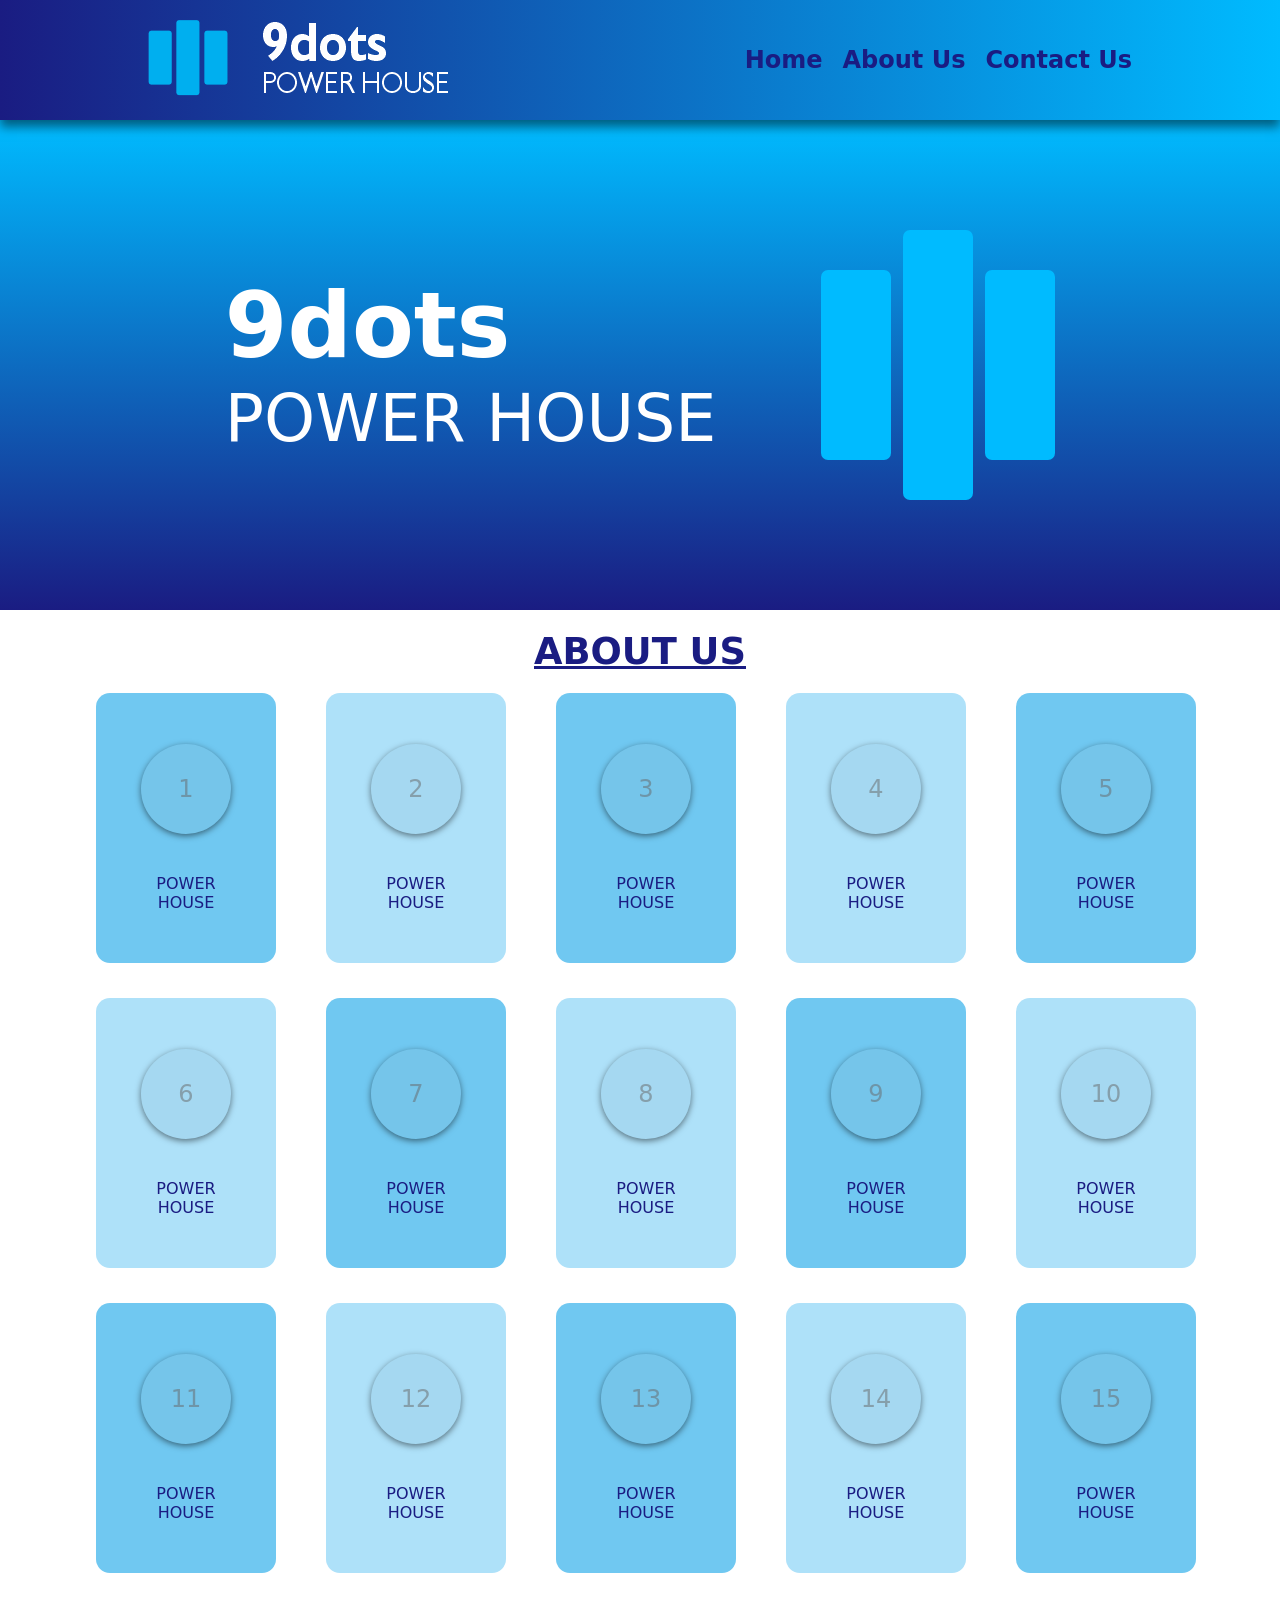
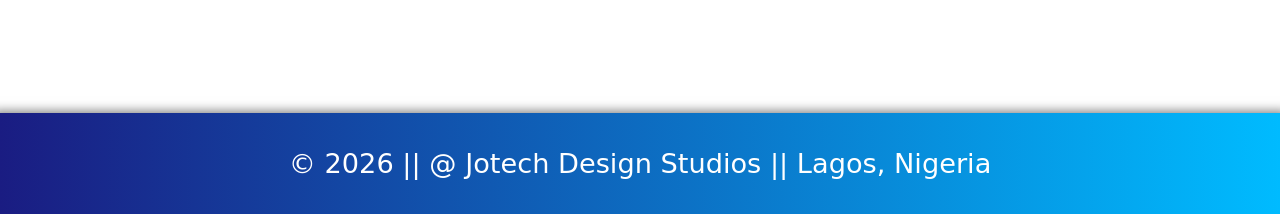
<file: index.html>
<!DOCTYPE html>
<html lang="en">
<head>
    <meta charset="UTF-8">
    <meta name="viewport" content="width=device-width, initial-scale=1.0">
    <title>Ninedots_Portfolio</title>
    <link rel="stylesheet" href="9dots_portfolio.css">
</head>
<body>
    <header>
        <div class="logo_container">
            <img src="logo for 9dots 1 x 0.25 inches.png" alt="logo">
        </div>
        <nav>
            <a href="#home">Home</a>
            <a href="#about">About Us</a>
            <a href="9dots_Contacts.html">Contact Us</a>
        </nav>
    </header>
    <main>
        <section class="hero_section" id="home">
            <div class="hero_text">
                <h2>9dots</h2>
                <p>POWER HOUSE</p>
            </div>
            <div class="hero_logo">
                <div class="bar">
                    <span></span>
                    <span></span>
                    <span></span>
                </div>
            </div>
        </section>
        <section class="about" id="about">
            <h2>ABOUT US</h2>
            <div class="about card">
                    <div class="dark card">
                        <div class="circle">1</div>
                        <p>POWER<br>HOUSE</p>
                    </div>
                    <div class="light card">
                        <div class="circle">2</div>
                        <p>POWER<br>HOUSE</p>
                    </div>
                    <div class="dark card">
                        <div class="circle">3</div>
                        <p>POWER<br>HOUSE</p>
                    </div>
                    <div class="light card">
                        <div class="circle">4</div>
                        <p>POWER<br>HOUSE</p>
                    </div>
                    <div class="dark card">
                        <div class="circle">5</div>
                        <p>POWER<br>HOUSE</p>
                    </div>
                    <div class="light card">
                        <div class="circle">6</div>
                        <p>POWER<br>HOUSE</p>
                    </div>
                    <div class="dark card">
                        <div class="circle">7</div>
                        <p>POWER<br>HOUSE</p>
                    </div>
                    <div class="light card">
                        <div class="circle">8</div>
                        <p>POWER<br>HOUSE</p>
                    </div>
                    <div class="dark card">
                        <div class="circle">9</div>
                        <p>POWER<br>HOUSE</p>
                    </div>
                    <div class="light card">
                        <div class="circle">10</div>
                        <p>POWER<br>HOUSE</p>
                    </div>
                    <div class="dark card">
                        <div class="circle">11</div>
                        <p>POWER<br>HOUSE</p>
                    </div>
                    <div class="light card">
                        <div class="circle">12</div>
                        <p>POWER<br>HOUSE</p>
                    </div>
                    <div class="dark card">
                        <div class="circle">13</div>
                        <p>POWER<br>HOUSE</p>
                    </div>
                    <div class="light card">
                        <div class="circle">14</div>
                        <p>POWER<br>HOUSE</p>
                    </div>
                    <div class="dark card">
                        <div class="circle">15</div>
                        <p>POWER<br>HOUSE</p>
                    </div>
            </div>
        </section>
    </main>
    <footer>
        <p>© 2026 || @ Jotech Design Studios || Lagos, Nigeria</p>
    </footer>
</body>
</html>
</file>
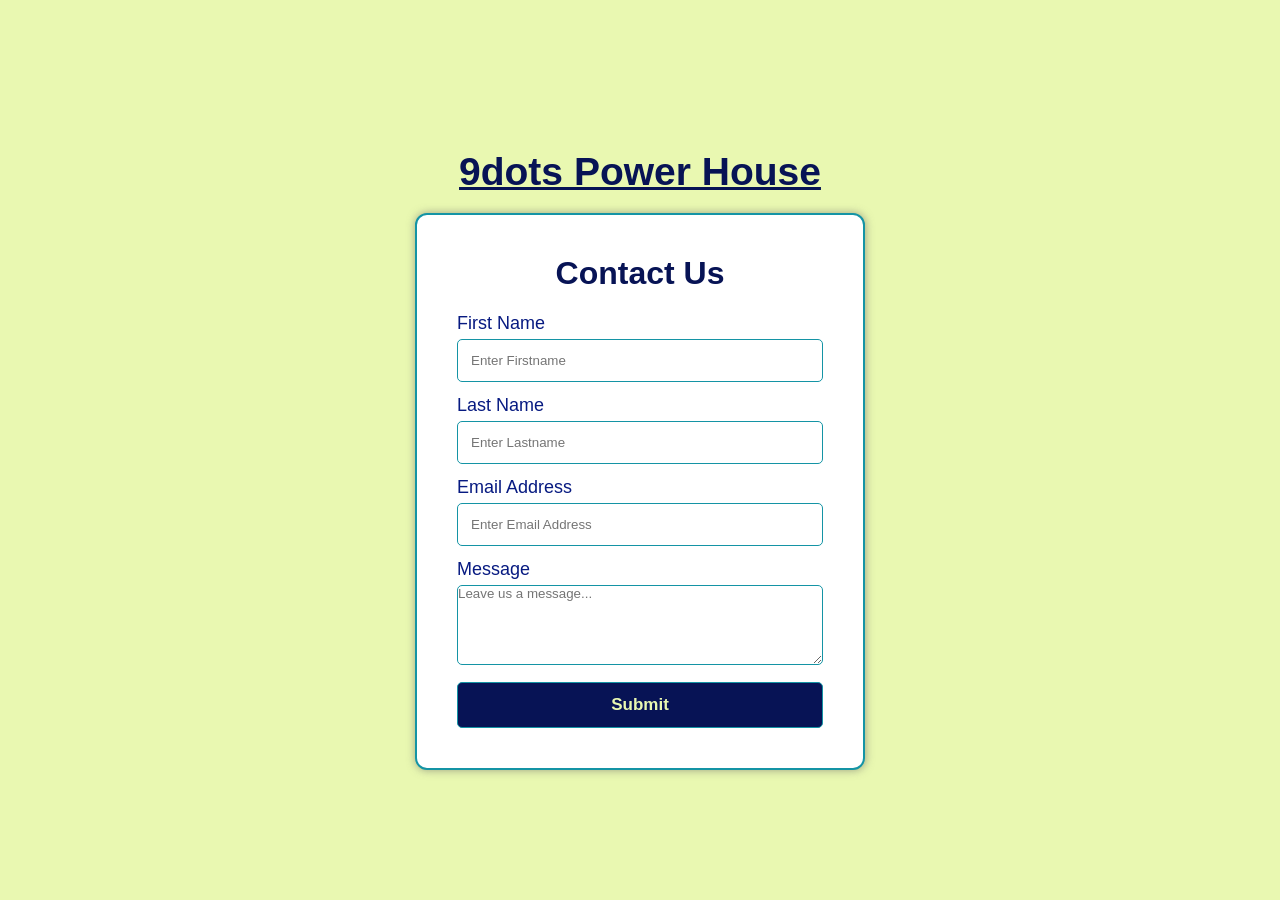
<file: 9dots_Contacts.html>
<!DOCTYPE html>
<html lang="en">
<head>
    <meta charset="UTF-8">
    <meta name="viewport" content="width=device-width, initial-scale=1.0">
    <title>9dots_Contact</title>
    <style>
        *{
            box-sizing: border-box;
            font-family: 'Lucida Sans', Verdana, sans-serif;
            margin: 0px;
            padding: 0px;
        }

        body{
            display: flex;
            min-height: 100vh;
            justify-content: center;
            align-items: center;
            background-color: #e9f8b1;
        }

        .login_container{
            width: 450px;
            border: 2px solid #1494a5;
            padding: 40px;
            background-color: #fff;
            border-radius: 12px;
            box-shadow: .4px .2px 8px 0.1px #66666696;
        }

        h2{
            color: #071355;
            text-align: center;
            margin-bottom: 21px;
            font-weight: bolder;
            font-size: xx-large;
        }
        
        label{
            color: #071a81;
            display: block;
            font-size: 18px;
            margin-bottom: 5px;
        }

        input{
            width: 100%;
            padding: 13px;
            border-radius: 5px;
            border: 1px solid #1494a5;
        }

        /* input:focus{
            border-color:#86a514;
        } */

        .input_group{
            margin-bottom: 13px;
        }

        button{
            width: 100%;
            padding: 12px;
            font-size: 17px;
            border-radius: 5px;
            font-weight: bolder;
            border: 1px solid #1494a5;
            background-color: #071355;
            /* background-color: #e9f8b1; */
            color: #e9f8b1;
        }
        
        button:hover{
            background: linear-gradient(to bottom, #051780, #0a70c4);
            transition: 3s;
            color: #fff;
            /* transform: rotate(360deg); */
        }
        
        textarea{
            border: 1px solid #1494a5;
            width: 100%;
            height: 80px;
            border-radius: 5px;
        }
    </style>
</head>
<body>
    <div>
        <h1 style="text-align: center; padding: 19px; color: #071355; font-weight: bolder; font-size: 39px; text-decoration: underline;">9dots Power House</h1>
        <div class="login_container">
            <h2 id="contact us">Contact Us</h2>
            <form>
                <div class="input_group">
                    <label for="Firstname">First Name</label>
                    <input type="text" placeholder="Enter Firstname" required>
                </div>
                <div class="input_group">
                    <label for="Lastname">Last Name</label>
                    <input type="text" placeholder="Enter Lastname" required>
                </div>
                <div class="input_group">
                    <label for="email">Email Address</label>
                    <input type="email" placeholder="Enter Email Address" required>
                </div>
                <div class="input_group">
                    <label for="message">Message</label>
                    <textarea name="message" id="message" placeholder="Leave us a message..."></textarea>
                </div>
                <button type="submit">Submit</button>
            </form>
        </div>
    </div>
</body>
</html>
</file>
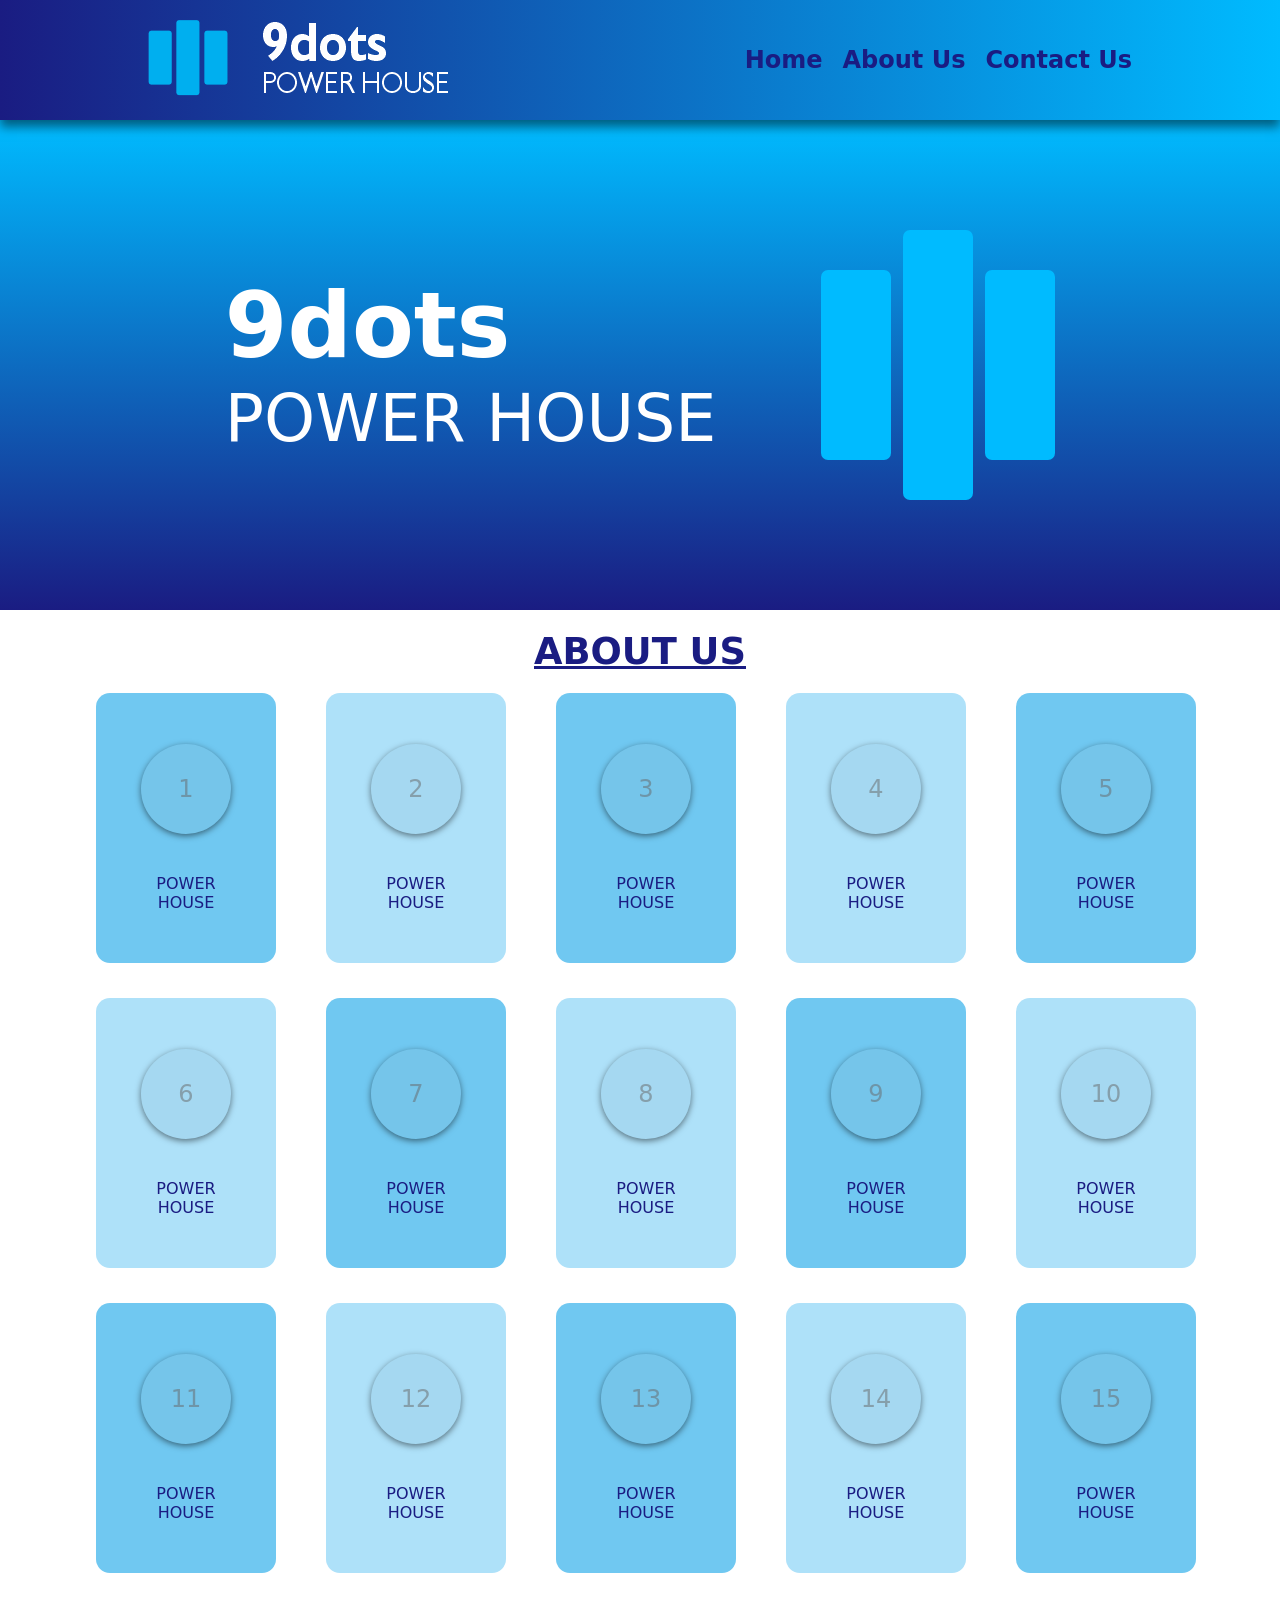
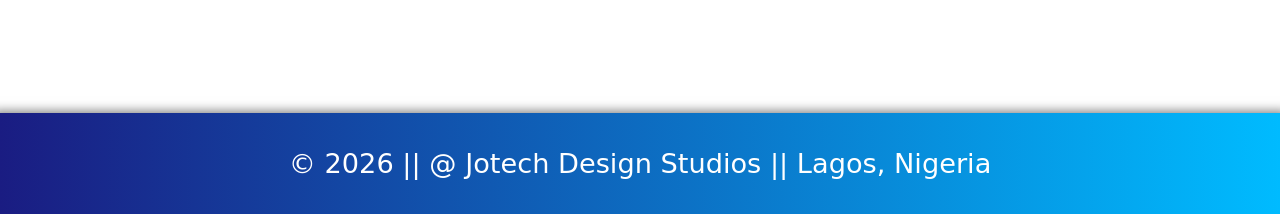
<file: 9dots_portfolio.html>
<!DOCTYPE html>
<html lang="en">
<head>
    <meta charset="UTF-8">
    <meta name="viewport" content="width=device-width, initial-scale=1.0">
    <title>Ninedots_Portfolio</title>
    <link rel="stylesheet" href="9dots_portfolio.css">
</head>
<body>
    <header>
        <div class="logo_container">
            <img src="logo for 9dots 1 x 0.25 inches.png" alt="logo">
        </div>
        <nav>
            <a href="#home">Home</a>
            <a href="#about">About Us</a>
            <a href="#contact">Contact Us</a>
        </nav>
    </header>
    <main>
        <section class="hero_section" id="home">
            <div class="hero_text">
                <h2>9dots</h2>
                <p>POWER HOUSE</p>
            </div>
            <div class="hero_logo">
                <div class="bar">
                    <span></span>
                    <span></span>
                    <span></span>
                </div>
            </div>
        </section>
        <section class="about" id="about">
            <h2>ABOUT US</h2>
            <div class="about card">
                    <div class="dark card">
                        <div class="circle">1</div>
                        <p>POWER<br>HOUSE</p>
                    </div>
                    <div class="light card">
                        <div class="circle">2</div>
                        <p>POWER<br>HOUSE</p>
                    </div>
                    <div class="dark card">
                        <div class="circle">3</div>
                        <p>POWER<br>HOUSE</p>
                    </div>
                    <div class="light card">
                        <div class="circle">4</div>
                        <p>POWER<br>HOUSE</p>
                    </div>
                    <div class="dark card">
                        <div class="circle">5</div>
                        <p>POWER<br>HOUSE</p>
                    </div>
                    <div class="light card">
                        <div class="circle">6</div>
                        <p>POWER<br>HOUSE</p>
                    </div>
                    <div class="dark card">
                        <div class="circle">7</div>
                        <p>POWER<br>HOUSE</p>
                    </div>
                    <div class="light card">
                        <div class="circle">8</div>
                        <p>POWER<br>HOUSE</p>
                    </div>
                    <div class="dark card">
                        <div class="circle">9</div>
                        <p>POWER<br>HOUSE</p>
                    </div>
                    <div class="light card">
                        <div class="circle">10</div>
                        <p>POWER<br>HOUSE</p>
                    </div>
                    <div class="dark card">
                        <div class="circle">11</div>
                        <p>POWER<br>HOUSE</p>
                    </div>
                    <div class="light card">
                        <div class="circle">12</div>
                        <p>POWER<br>HOUSE</p>
                    </div>
                    <div class="dark card">
                        <div class="circle">13</div>
                        <p>POWER<br>HOUSE</p>
                    </div>
                    <div class="light card">
                        <div class="circle">14</div>
                        <p>POWER<br>HOUSE</p>
                    </div>
                    <div class="dark card">
                        <div class="circle">15</div>
                        <p>POWER<br>HOUSE</p>
                    </div>
            </div>
        </section>
    </main>
    <footer>
        <p>© 2026 || @ Jotech Design Studios || Lagos, Nigeria</p>
    </footer>
</body>
</html>
</file>
<file: 9dots_portfolio.css>
*, *::after, *::before{
    margin: 0px;
    padding: 0px;
    font-family: system-ui, -apple-system, BlinkMacSystemFont, 'Segoe UI', Roboto, Oxygen, Ubuntu, Cantarell, 'Open Sans', 'Helvetica Neue', sans-serif;
    box-sizing: border-box;
}

:root{
    --primary-color: #00bbff;
    --secondary-color: #1a1c82;
    --tertiary-color: #ffffff;
    --blue-shade_cmyk: #aee1f9;
    --blue-shade_rgb: #70c8f1;
}

body{
    background-color: var(--tertiary-color);
    color: var(--secondary-color);
}

header{
    background: linear-gradient(90deg, var(--secondary-color), var(--primary-color));
    display: flex;
    justify-content: space-around;
    align-items: center;
    box-shadow: 0px 7px 10px rgba(0, 0, 0, 0.5);
    position: relative;
}

nav{
    display: flex;
    gap: 20px;
}

nav a{
    text-decoration: none;
    color: var(--secondary-color);
    font-weight: bolder;
    line-height: 5;
    font-size: 1.5rem;
}

a:hover{
    text-decoration: underline;
    color: white;
    transition: 800ms;
}

.hero_section{
    min-height: 490px;
    background: linear-gradient(to bottom, #00bbff, #1a1c82);
    display: flex;
    justify-content: space-evenly;
    align-items: center;
    padding: 40px 120px;
}

.hero_text{
    line-height: 1.2;
    color: var(--tertiary-color);
}

.hero_text h2{
    font-size: 90px;
    font-weight: bolder;
}

.hero_text p{
    font-size: 65px;
    font-weight: lighter;
}

.hero_logo{
    display: flex;
    gap: 12px;
}

.bar {
    display: flex;
    gap: 12px;
    align-items: center;
}

.bar span{
    background-color: var(--primary-color);
    width: 70px;
    height: 190px;
    border-radius: 7px;
}

.bar span:nth-child(2){
    height: 270px;
}

.about{
    padding: 20px 48px 70px;
}

.about h2{
    text-align: center;
    text-decoration: underline;
    color: var(--secondary-color);
    font-size: 2.3rem;
    font-weight: bolder;
}

.about.card{
    display: grid;
    grid-template-columns: repeat(5, 1fr);
    gap: 35px 50px;
}


.light.card{
    border-radius: 2px;
    display: flex;
    gap: 40px;
    justify-content: center;
    align-items: center;
    flex-direction: column;
    text-align: center;
    background: var(--blue-shade_cmyk);
    border-radius: 14px;
    min-width: 180px;
    min-height: 270px;
}

.dark.card{
    border-radius: 2px;
    display: flex;
    gap: 40px;
    justify-content: center;
    align-items: center;
    flex-direction: column;
    text-align: center;
    background: var(--blue-shade_rgb);
    border-radius: 14px;
    min-width: 180px;
    min-height: 270px;
}

.circle{
    background-color: #85bbd43b;
    border-radius: 50%;
    display: flex;
    justify-content: center;
    align-items: center;
    width: 90px;
    height: 90px;
    color: #66666681;
    font-size: 1.5rem;
    box-shadow: 0px 2px 6px rgba(0, 0, 0, 0.5);
}

footer{
    background: linear-gradient(90deg, var(--secondary-color), var(--primary-color));
    text-align: center;
    box-shadow: 0px 5px 10px 7px rgba(0, 0, 0, 0.5);
    color: var(--tertiary-color);
    padding: 35px;
    font-size: 1.7rem;
}

@media (max-width: 900px) {
    header {
        padding: 10px 30px;
        justify-content: space-between;
    }

    nav {
        gap: 12px;
    }

    nav a {
        font-size: 1.1rem;
        line-height: 3;
    }

    .hero_section {
        min-height: 400px;
        padding: 40px 50px;
        gap: 30px;
    }

    .hero_text h2 {
        font-size: 65px;
    }

    .hero_text p {
        font-size: 45px;
    }

    .hero_logo {
        gap: 8px;
    }

    .bar {
        gap: 8px;
    }

    .bar span {
        width: 50px;
        height: 140px;
    }

    .bar span:nth-child(2) {
        height: 200px;
    }

    .about {
        padding: 20px 30px 60px;
    }

    .about h2 {
        font-size: 2rem;
    }

    .about.card {
        grid-template-columns: repeat(3, 1fr);
        gap: 25px;
    }

    .light.card, .dark.card {
        min-width: 0;
        min-height: 230px;
        gap: 25px;
    }

    footer {
        padding: 25px;
        font-size: 1.3rem;
    }
}


@media (max-width: 600px) {
    header {
        flex-direction: column;
        padding: 15px;
        gap: 5px;
    }

    nav {
        gap: 10px;
    }

    nav a {
        font-size: 0.9rem;
        line-height: 2.5;
    }

    .hero_section {
        min-height: 350px;
        padding: 40px 20px;
        flex-direction: column;
        justify-content: center;
        text-align: center;
        gap: 35px;
    }

    .hero_text h2 {
        font-size: 55px;
    }

    .hero_text p {
        font-size: 30px;
    }

    .bar {
        gap: 7px;
    }

    .bar span {
        width: 35px;
        height: 100px;
    }

    .bar span:nth-child(2) {
        height: 150px;
    }

    .about {
        padding: 20px 15px 50px;
    }

    .about h2 {
        font-size: 1.7rem;
        margin-bottom: 25px;
    }

    .about.card {
        grid-template-columns: repeat(2, 1fr);
        gap: 15px;
    }

    .light.card,
    .dark.card {
        min-width: 0;
        min-height: 200px;
        gap: 20px;
    }

    .circle {
        width: 70px;
        height: 70px;
        font-size: 1.2rem;
    }


    footer {
        padding: 20px 10px;
        font-size: 0.9rem;
    }
}

@media (max-width: 400px) {

    header {
        flex-direction: column;
        padding: 10px;
    }

    nav {
        gap: 8px;
    }

    nav a {
        font-size: 0.85rem;
        line-height: 2.5;
    }

    .hero_section {
        flex-direction: column;
        padding: 30px 15px;
        min-height: 350px;
        text-align: center;
    }

    .hero_text h2 {
        font-size: 50px;
    }

    .hero_text p {
        font-size: 28px;
    }

    .bar {
        gap: 6px;
    }

    .bar span {
        width: 30px;
        height: 90px;
    }

    .bar span:nth-child(2) {
        height: 140px;
    }

    .about {
        padding: 20px 12px 40px;
    }

    .about.card {
        grid-template-columns: repeat(1, 1fr);
        gap: 12px;
    }

    .light.card,
    .dark.card {
        min-width: 0;
        min-height: 180px;
        gap: 15px;
    }

    .circle {
        width: 60px;
        height: 60px;
        font-size: 1rem;
    }

    footer {
        padding: 15px 8px;
        font-size: 0.8rem;
    }
}
</file>
